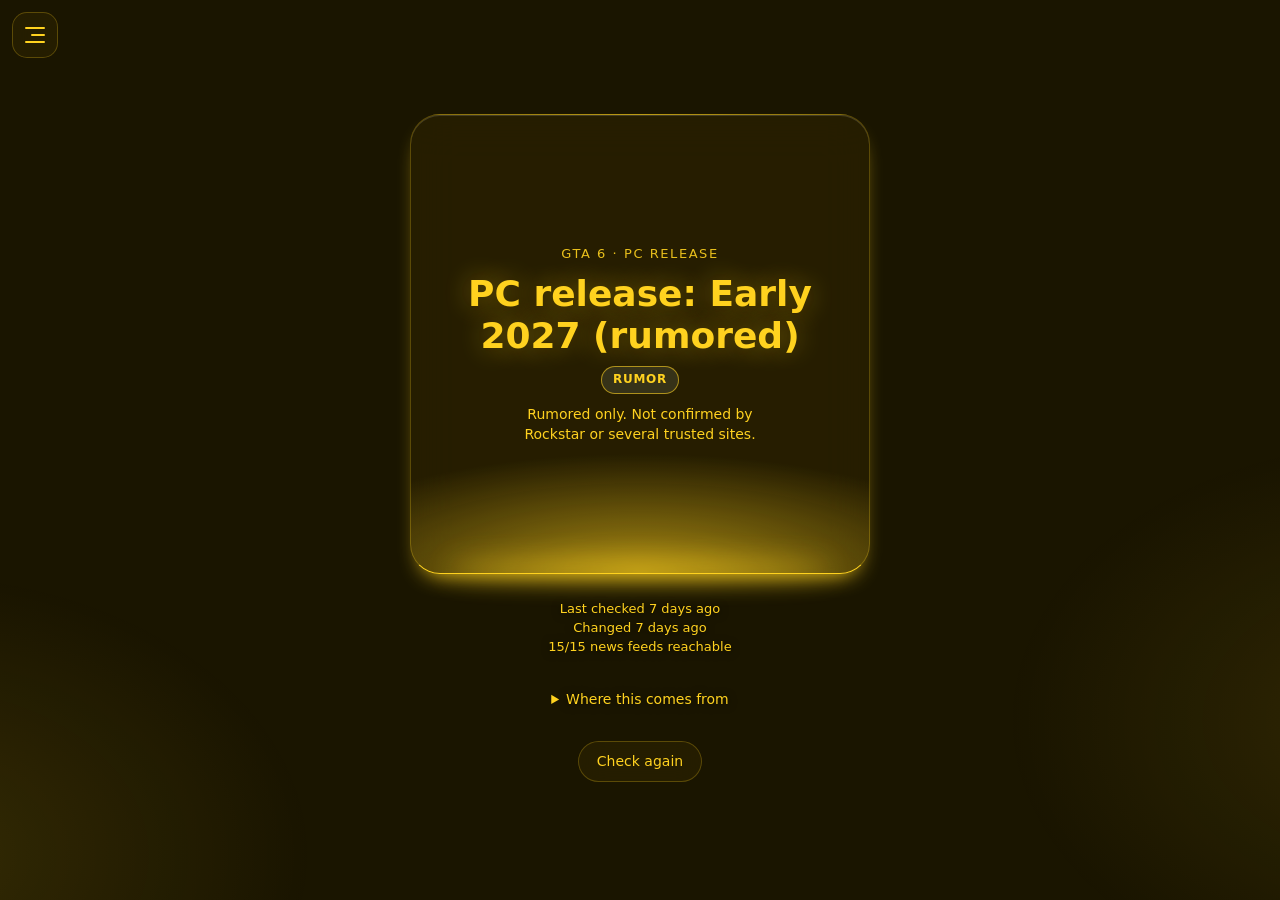
<file: index.html>
<!doctype html>
<html lang="en">
<head>
<meta charset="utf-8">
<meta name="viewport" content="width=device-width, initial-scale=1, viewport-fit=cover">
<title>GTA 6 PC Release Checker</title>
<meta name="description" content="Checks daily whether GTA 6 has a PC release date.">
<meta name="theme-color" content="#0f1a14">
<link rel="manifest" href="manifest.json">
<link rel="apple-touch-icon" href="apple-touch-icon.png">
<link rel="icon" type="image/png" href="icon-192.png">
<meta name="apple-mobile-web-app-capable" content="yes">
<meta name="mobile-web-app-capable" content="yes">
<meta name="apple-mobile-web-app-title" content="GTA 6 PC">
<meta name="apple-mobile-web-app-status-bar-style" content="black-translucent">
<link rel="stylesheet" href="style.css">
</head>
<body data-state="none">

<button id="menuBtn" class="burger" type="button" aria-label="Menu" aria-expanded="false" aria-controls="sidebar">
  <span></span><span></span><span></span>
</button>
<div id="backdrop"></div>

<aside id="sidebar" aria-label="Menu">
  <div class="side-title">GTA 6 PC checker</div>

  <a class="side-item" id="goNotif" href="#/notifications">
    <svg width="22" height="22" viewBox="0 0 24 24" fill="none" stroke="currentColor" stroke-width="2" stroke-linecap="round" stroke-linejoin="round" aria-hidden="true"><path d="M18 8a6 6 0 0 0-12 0c0 7-3 9-3 9h18s-3-2-3-9"/><path d="M13.7 21a2 2 0 0 1-3.4 0"/></svg>
    <span>Notification settings</span>
  </a>

  <div class="acc" id="devAcc">
    <button class="side-item" id="devToggle" type="button" aria-expanded="false" aria-controls="devBody">
      <svg width="22" height="22" viewBox="0 0 24 24" fill="none" stroke="currentColor" stroke-width="2" stroke-linecap="round" stroke-linejoin="round" aria-hidden="true"><polyline points="16 18 22 12 16 6"/><polyline points="8 6 2 12 8 18"/></svg>
      <span>Dev control panel</span>
      <svg class="chev" width="20" height="20" viewBox="0 0 24 24" fill="none" stroke="currentColor" stroke-width="2" stroke-linecap="round" stroke-linejoin="round" aria-hidden="true"><polyline points="6 9 12 15 18 9"/></svg>
    </button>
    <div class="acc-body" id="devBody">
      <div class="acc-inner">
        <button id="checkNow" class="pill primary" type="button">Start GTA 6 check workflow</button>
        <a class="meta" id="forget" href="#" hidden>Forget the saved key on this device</a>
      </div>
    </div>
  </div>
</aside>

<main class="square" aria-live="polite">
  <div class="label">GTA 6 &middot; PC release</div>
  <h1 class="headline" id="headline">Checking&hellip;</h1>
  <div class="count" id="count" hidden></div>
  <span class="badge" id="badge" hidden></span>
  <p class="detail" id="detail"></p>
</main>

<div class="meta" id="meta"></div>

<details id="sources" hidden>
  <summary>Where this comes from</summary>
  <ul id="sourceList"></ul>
</details>

<button id="reload" class="pill" type="button">Check again</button>

<!-- ============ Notification settings (a second page) ============ -->
<section class="view" id="viewNotif" aria-label="Notification settings">
  <div class="view-inner">
    <div class="view-head">
      <button class="back" id="nBack" type="button" aria-label="Back">
        <svg width="22" height="22" viewBox="0 0 24 24" fill="none" stroke="currentColor" stroke-width="2" stroke-linecap="round" stroke-linejoin="round" aria-hidden="true"><line x1="19" y1="12" x2="5" y2="12"/><polyline points="12 19 5 12 12 5"/></svg>
      </button>
      <h2>Notification settings</h2>
    </div>

    <div class="card">
      <div class="row">
        <div>
          <div class="row-title">Notifications on this device</div>
          <p id="nState">Checking&hellip;</p>
        </div>
        <label class="switch" aria-label="Notifications on this device">
          <input type="checkbox" id="nSwitch" disabled>
          <span class="track"></span><span class="knob"></span>
        </label>
      </div>
      <p id="nCount"></p>
      <p id="nLimit">Heads up: this checker currently supports up to 500 devices, and I&rsquo;m working on raising that. Questions or problems? <a id="nContact" href="#" target="_blank" rel="noopener">Contact me on GitHub</a>.</p>
      <div id="tsBox"></div>
    </div>

    <div class="card">
      <h3>Tell me when&hellip;</h3>
      <label class="check"><input type="checkbox" id="pOfficial" checked> The PC release is official or confirmed</label>
      <label class="check"><input type="checkbox" id="pReleased" checked> It&rsquo;s out on PC</label>
      <label class="check"><input type="checkbox" id="pRumor"> New rumors or rumored date changes</label>
      <div class="buttons"><button class="pill primary" id="nSave" type="button" disabled>Save settings</button></div>
    </div>

    <div class="card">
      <h3>Test it</h3>
      <p>Sends a real notification to this device in about a minute. Press it, then <b>close the app or browser</b> and wait. If it pops up, background notifications work.</p>
      <div class="buttons">
        <button class="pill primary" id="nTest" type="button">Send test notification</button>
        <button class="pill" id="nLocal" type="button">Show one right now</button>
      </div>
      <p>&ldquo;Show one right now&rdquo; only checks that your browser allows notifications. It doesn&rsquo;t test the background part.</p>
    </div>
  </div>
</section>

<div id="toast" role="status" aria-live="polite"></div>

<div id="modal" role="dialog" aria-modal="true" aria-labelledby="mTitle">
  <div class="dialog">
    <p id="mTitle"></p>
    <input id="mInput" type="password" autocomplete="off" autocapitalize="off" spellcheck="false">
    <div class="buttons">
      <button class="pill" id="mCancel" type="button">Cancel</button>
      <button class="pill primary" id="mOk" type="button">OK</button>
    </div>
  </div>
</div>

<script>
(function () {
  "use strict";
  var $ = function (id) { return document.getElementById(id); };
  var POLL_MS = window.__GTA6_POLL_MS || 5000;

  /* ================= the answer on the main page ================= */

  function ago(iso) {
    var s = (Date.now() - new Date(iso).getTime()) / 1000;
    if (s < 3600)  return Math.max(1, Math.round(s / 60)) + " min ago";
    if (s < 86400) return Math.round(s / 3600) + " h ago";
    var d = Math.round(s / 86400);
    return d + (d === 1 ? " day ago" : " days ago");
  }

  function daysUntil(isoDate) {
    var p = isoDate.split("-").map(Number);
    var target = new Date(p[0], p[1] - 1, p[2]);
    var now = new Date(); now.setHours(0, 0, 0, 0);
    return Math.round((target - now) / 86400000);
  }

  function stateOf(r) {
    switch (r.status) {
      case "released":      return "released";
      case "date_official": return "date";
      case "pc_confirmed":  return r.confidence === "rumored" ? "rumored" : "confirmed";
      case "date_rumored":
      case "pc_rumored":    return "rumored";
      default:              return "none";
    }
  }

  function render(r) {
    document.body.dataset.state = stateOf(r);
    $("headline").textContent = r.headline || "No PC announcement yet";
    $("detail").textContent = r.detail || "";

    var count = $("count");
    count.hidden = true;
    if (r.date && r.date_kind === "exact") {
      var n = daysUntil(r.date);
      count.textContent = n > 1 ? "in " + n + " days" : n === 1 ? "tomorrow" : n === 0 ? "today" : "";
      count.hidden = !count.textContent;
    }

    var badge = $("badge");
    badge.hidden = !r.confidence;
    badge.textContent = r.confidence === "official" ? "Official" : "Rumor";

    var meta = [];
    if (r.checked_at) {
      var old = (Date.now() - new Date(r.checked_at).getTime()) > 10 * 86400000;
      meta.push('<span class="' + (old ? "warn" : "") + '">Last checked ' + ago(r.checked_at) +
                (old ? " (the daily check may have stopped)" : "") + "</span>");
    }
    if (r.changed_at && r.status !== "none" && r.status !== "unchecked") {
      meta.push("Changed " + ago(r.changed_at));
    }
    if (r.feeds_total) {
      meta.push(r.feeds_ok + "/" + r.feeds_total + " news feeds reachable");
    }
    $("meta").innerHTML = meta.join("<br>");

    var list = $("sourceList");
    list.textContent = "";
    var src = r.sources || [];
    $("sources").hidden = src.length === 0;
    src.forEach(function (s) {
      var li = document.createElement("li");
      var a = document.createElement("a");
      a.textContent = s.title || s.url;
      if (/^https?:\/\//.test(s.url || "")) { a.href = s.url; a.target = "_blank"; a.rel = "noopener"; }
      var small = document.createElement("small");
      small.textContent = (s.source || "") + (s.published ? " · " + s.published : "") +
                          (s.rumor ? " · rumor wording" : "");
      li.appendChild(a); li.appendChild(small); list.appendChild(li);
    });
  }

  function fail(msg) {
    document.body.dataset.state = "error";
    $("headline").textContent = "Couldn’t load the result";
    $("detail").textContent = msg;
    $("count").hidden = true; $("badge").hidden = true;
  }

  /* The daily check saves result.json and subscriptions.json on a separate branch called "data".
     Saving there does NOT redeploy the website; the page just reads the files from GitHub. */
  var DATA_BASE = (function () {
    var m = location.hostname.match(/^(.+)\.github\.io$/), repo = location.pathname.split("/")[1];
    return m && repo ? "https://raw.githubusercontent.com/" + m[1] + "/" + repo + "/data/" : "";
  })();

  // Reads a file from the data branch (cache-busted once per minute); falls back to the site's own copy.
  async function readData(name) {
    var urls = [];
    if (DATA_BASE) urls.push(DATA_BASE + name + "?t=" + Math.floor(Date.now() / 60000));
    urls.push(name + "?t=" + Date.now());
    var lastErr;
    for (var i = 0; i < urls.length; i++) {
      try {
        var res = await fetch(urls[i], { cache: "no-store" });
        if (res.ok) return await res.json();
        lastErr = new Error("HTTP " + res.status);
      } catch (e) { lastErr = e; }
    }
    throw lastErr;
  }

  // Quiet schedule: nothing for 24 h after the last check, then look once an hour until a newer one shows up.
  var pollTimer, lastCheckedSeen;
  function schedulePoll(r) {
    clearTimeout(pollTimer);
    var t = r && r.checked_at ? new Date(r.checked_at).getTime() : 0;
    var wait = t ? Math.max(t + 24 * 3600000 - Date.now(), 0) : 0;
    if (wait === 0) wait = 3600000;                       // overdue: try again in an hour
    pollTimer = setTimeout(function () { load(true); }, Math.min(wait, 2147000000));
  }

  function load(isPoll) {
    return readData("result.json")
      .then(function (r) {
        var key = r && r.checked_at || "";
        if (!isPoll || key !== lastCheckedSeen) render(r);   // timer ticks only redraw when something is new
        lastCheckedSeen = key;
        schedulePoll(r);
      })
      .catch(function (e) {
        if (!isPoll) fail("Couldn’t read the result. " + e.message);
        schedulePoll(null);
      });
  }

  // "Check again" just reloads the page (shows the latest saved answer)
  // The text breaks into letters that scatter outward, then the page reloads.
  $("reload").addEventListener("click", function () {
    var btn = this, sq = document.querySelector(".square");
    if (btn.disabled) return;
    btn.disabled = true;
    if (window.matchMedia("(prefers-reduced-motion: reduce)").matches) { location.reload(); return; }
    var rnd = function (n) { return (Math.random() * 2 - 1) * n; };
    sq.querySelectorAll(".label, .headline, .count, .badge, .detail").forEach(function (el) {
      if (el.hidden || !el.textContent) return;
      var words = el.textContent.split(" ");
      el.textContent = "";
      words.forEach(function (word, i) {
        var w = document.createElement("span"); w.className = "w";
        word.split("").forEach(function (c) {
          var s = document.createElement("span"); s.className = "ch"; s.textContent = c;
          s.style.setProperty("--dx", rnd(230) + "px"); s.style.setProperty("--dy", rnd(230) + "px");
          s.style.setProperty("--r", rnd(200) + "deg"); w.appendChild(s);
        });
        el.appendChild(w);
        if (i < words.length - 1) el.appendChild(document.createTextNode(" "));
      });
    });
    var b = sq.getBoundingClientRect();
    for (var i = 0; i < 26; i++) {
      var p = document.createElement("i"); p.className = "shard";
      p.style.left = (b.left + b.width / 2 + rnd(b.width / 3)) + "px";
      p.style.top = (b.top + b.height / 2 + rnd(b.height / 3)) + "px";
      p.style.setProperty("--dx", rnd(260) + "px"); p.style.setProperty("--dy", rnd(260) + "px");
      p.style.setProperty("--r", rnd(360) + "deg"); document.body.appendChild(p);
    }
    requestAnimationFrame(function () { sq.classList.add("scatter"); });
    setTimeout(function () { location.reload(); }, 850);
  });

  /* ================= small helpers: toast + dialog ================= */

  var toastTimer;
  function say(msg, sticky) {
    var t = $("toast");
    clearTimeout(toastTimer);
    if (!msg) { t.classList.remove("show"); return; }
    t.textContent = msg; t.classList.add("show");
    if (!sticky) toastTimer = setTimeout(function () { t.classList.remove("show"); }, 7000);
  }
  function sleep(ms) { return new Promise(function (r) { setTimeout(r, ms); }); }

  function askText(message, secret) {
    return new Promise(function (resolve) {
      var modal = $("modal"), input = $("mInput");
      $("mTitle").textContent = message;
      input.type = secret ? "password" : "text"; input.value = "";
      modal.classList.add("show");
      setTimeout(function () { input.focus(); }, 60);
      function done(v) {
        modal.classList.remove("show");
        $("mOk").removeEventListener("click", ok);
        $("mCancel").removeEventListener("click", cancel);
        input.removeEventListener("keydown", key);
        resolve(v);
      }
      function ok() { done(input.value.trim()); }
      function cancel() { done(null); }
      function key(e) { if (e.key === "Enter") ok(); else if (e.key === "Escape") cancel(); }
      $("mOk").addEventListener("click", ok);
      $("mCancel").addEventListener("click", cancel);
      input.addEventListener("keydown", key);
    });
  }

  /* ================= menu (hamburger sidebar) ================= */

  var cameFromMain = false;
  function setMenu(open) {
    document.body.classList.toggle("menu-open", open);
    $("menuBtn").setAttribute("aria-expanded", String(open));
  }
  $("menuBtn").addEventListener("click", function () {
    setMenu(!document.body.classList.contains("menu-open"));
  });
  $("backdrop").addEventListener("click", function () { setMenu(false); });
  document.addEventListener("keydown", function (e) { if (e.key === "Escape") setMenu(false); });
  $("devToggle").addEventListener("click", function () {
    var acc = $("devAcc"), open = !acc.classList.contains("open");
    acc.classList.toggle("open", open);
    this.setAttribute("aria-expanded", String(open));
  });
  $("goNotif").addEventListener("click", function () { cameFromMain = true; setMenu(false); });
  $("nBack").addEventListener("click", function () {
    if (cameFromMain) history.back(); else location.replace("#/");
  });

  function route() {
    var on = location.hash === "#/notifications";
    document.body.classList.toggle("view-notif", on);
    if (on) { setMenu(false); refreshNotif(); }
  }
  window.addEventListener("hashchange", route);

  /* ================= GitHub access (key locked by your code) ================= */

  var KEY = "gta6pc_key";
  var LABEL = "Start GTA 6 check workflow";
  var CODE_HASH = "ecd9806672c06d4b03fc8e931847c20dd6aa5ad4e8d7085230683ae8abf17b66"; // sha256("gta6pc:" + code)
  var host = location.hostname.match(/^(.+)\.github\.io$/);
  var repoName = location.pathname.split("/")[1];
  var slug = host && repoName ? host[1] + "/" + repoName : "";
  var memKey = "";      // key unlocked from lock.json (kept in memory only, never saved)
  var lockCache;        // undefined = not looked for yet, null = no lock.json, object = lock.json
  (function () {      // "Contact me" link points to this site's own GitHub repo
    var a = $("nContact");
    if (!a) return;
    if (slug) a.href = "https://github.com/" + slug; else a.hidden = true;
  })();

  function getKey() {
    if (memKey) return memKey;
    try { return localStorage.getItem(KEY) || ""; } catch (e) { return ""; }
  }
  function setKey(k) { try { localStorage.setItem(KEY, k); } catch (e) {} }
  function clearKey() { memKey = ""; try { localStorage.removeItem(KEY); } catch (e) {} }
  function showForget() { $("forget").hidden = !getKey() || !!memKey; }

  async function sha256hex(s) {
    var buf = await crypto.subtle.digest("SHA-256", new TextEncoder().encode(s));
    return Array.prototype.map.call(new Uint8Array(buf), function (b) {
      return ("0" + b.toString(16)).slice(-2);
    }).join("");
  }
  function b64d(s) {
    var bin = atob(s), out = new Uint8Array(bin.length);
    for (var i = 0; i < bin.length; i++) out[i] = bin.charCodeAt(i);
    return out;
  }
  function toBytes(b64url) {
    var p = b64url.replace(/-/g, "+").replace(/_/g, "/");
    while (p.length % 4) p += "=";
    return b64d(p);
  }

  // lock.json = the GitHub key, encrypted with your code (made by make-lock.html)
  async function loadLock() {
    try {
      var r = await fetch("lock.json?t=" + Date.now(), { cache: "no-store" });
      if (!r.ok) return null;
      var j = await r.json();
      return j && j.data && j.salt && j.iv && j.iter ? j : null;
    } catch (e) { return null; }
  }
  async function decryptLock(lock, code) {
    var base = await crypto.subtle.importKey("raw", new TextEncoder().encode(code), "PBKDF2", false, ["deriveKey"]);
    var key = await crypto.subtle.deriveKey(
      { name: "PBKDF2", salt: b64d(lock.salt), iterations: lock.iter, hash: "SHA-256" },
      base, { name: "AES-GCM", length: 256 }, false, ["decrypt"]);
    var plain = await crypto.subtle.decrypt({ name: "AES-GCM", iv: b64d(lock.iv) }, key, b64d(lock.data));
    return new TextDecoder().decode(plain);   // throws if the code is wrong
  }

  var unlocked = false;
  async function unlock() {          // used only when there is no lock.json
    if (unlocked) return true;
    if (!(window.crypto && crypto.subtle)) { say("The code check needs the secure (https) page link."); return false; }
    var c = await askText("Enter the code", true);
    if (!c) return false;
    if ((await sha256hex("gta6pc:" + c)) === CODE_HASH) { unlocked = true; return true; }
    say("Wrong code.");
    return false;
  }

  // Makes sure we have the GitHub key (asks for the code when needed). true = ready.
  async function ensureKey() {
    if (!slug) { say("Open this page from its GitHub Pages link to use this."); return false; }
    if (lockCache === undefined) lockCache = await loadLock();
    if (lockCache) {
      if (!memKey) {
        if (!(window.crypto && crypto.subtle)) { say("This needs the secure (https) page link."); return false; }
        var code = await askText("Enter the code", true);
        if (!code) return false;
        try { memKey = await decryptLock(lockCache, code); }
        catch (e) { say("Wrong code."); return false; }
      }
      return true;
    }
    if (!(await unlock())) return false;
    if (!getKey()) {
      var k = await askText("Paste your GitHub key. It is saved only on this device.", true);
      if (!k) return false;
      setKey(k); showForget();
    }
    return true;
  }

  function api(path, opts) {
    opts = opts || {};
    var headers = {
      "Authorization": "Bearer " + getKey(),
      "Accept": "application/vnd.github+json",
      "X-GitHub-Api-Version": "2022-11-28"
    };
    for (var h in (opts.headers || {})) headers[h] = opts.headers[h];
    return fetch("https://api.github.com" + path,
                 { method: opts.method || "GET", headers: headers, body: opts.body });
  }

  function keyProblem(status) {
    if (status === 401 || status === 403 || status === 404) {
      var wasLocked = !!lockCache;
      clearKey(); showForget();
      say(wasLocked
        ? "GitHub didn’t accept the stored key (error " + status + "). It may have expired: make a new lock.json."
        : "GitHub didn’t accept the key (error " + status + "). Try again to paste a new one.");
    } else {
      say("GitHub said no (error " + status + ").");
    }
  }

  // Starts one of the workflows. inputs = {name: "value"} or null.
  async function dispatchWorkflow(file, inputs) {
    var body = { ref: "main" };
    if (inputs) body.inputs = inputs;
    var r = await api("/repos/" + slug + "/actions/workflows/" + file + "/dispatches", {
      method: "POST", headers: { "Content-Type": "application/json" }, body: JSON.stringify(body)
    });
    if (r.status === 204) return true;
    keyProblem(r.status);
    return false;
  }

  // Waits (up to ~5 min) for the run we just started to finish. Returns the run or null.
  async function waitForRun(file, t0) {
    for (var i = 0; i < 60; i++) {
      await sleep(POLL_MS);
      var rr = await api("/repos/" + slug + "/actions/workflows/" + file + "/runs?event=workflow_dispatch&per_page=5");
      if (!rr.ok) continue;
      var runs = (await rr.json()).workflow_runs || [];
      for (var j = 0; j < runs.length; j++) {
        if (new Date(runs[j].created_at).getTime() >= t0 - 60000 && runs[j].status === "completed") return runs[j];
      }
    }
    return null;
  }

  /* ================= dev panel: start the check workflow ================= */

  async function checkNow() {
    var btn = $("checkNow");
    if (!(await ensureKey())) return;
    btn.disabled = true; btn.textContent = "Starting…";
    var t0 = Date.now();
    try {
      if (!(await dispatchWorkflow("check.yml"))) return;
      btn.textContent = "Checking…";
      say("Started. This takes about a minute.", true);
      var run = await waitForRun("check.yml", t0);
      if (!run) { say("Still running. Press “Check again” in a minute or two."); return; }
      if (run.conclusion !== "success") { say("The check failed. Open the Actions tab on GitHub to see the error."); return; }
      // read the fresh answer straight from the repo (the website itself can lag a minute)
      var fr = await api("/repos/" + slug + "/contents/result.json?ref=data&t=" + Date.now(),
                         { headers: { "Accept": "application/vnd.github.raw+json" } });
      if (fr.ok) { render(await fr.json()); say("Done ✓ fresh result loaded."); }
      else { load(); say("Done ✓"); }
    } catch (e) {
      say("Couldn’t reach GitHub: " + e.message);
    } finally {
      btn.disabled = false; btn.textContent = LABEL;
    }
  }
  $("checkNow").addEventListener("click", checkNow);
  $("forget").addEventListener("click", function (ev) {
    ev.preventDefault(); clearKey(); showForget(); say("Key removed from this device.");
  });

  /* ================= notifications ================= */

  var DEFAULT_PREFS = { official: true, released: true, rumor: false };
  var savedPrefs = { official: true, released: true, rumor: false };   // what GitHub has for this device
  var vapidCache;

  function supportProblem() {
    if ("serviceWorker" in navigator && "PushManager" in window && "Notification" in window) return "";
    var ios = /iPhone|iPad|iPod/.test(navigator.userAgent);
    var standalone = window.navigator.standalone === true || (window.matchMedia && matchMedia("(display-mode: standalone)").matches);
    if (ios && !standalone) return "On iPhone, first add this page to your Home Screen (Share → Add to Home Screen) and open it from there.";
    return "This browser can’t do push notifications.";
  }

  async function loadVapid() {
    if (vapidCache !== undefined) return vapidCache;
    try {
      var r = await fetch("vapid.json?t=" + Date.now(), { cache: "no-store" });
      var j = r.ok ? await r.json() : null;
      vapidCache = j && j.publicKey ? j : null;
    } catch (e) { vapidCache = null; }
    return vapidCache;
  }

  async function readSubs() {
    try {
      var j = await readData("subscriptions.json");
      return Array.isArray(j) ? j : [];
    } catch (e) { return []; }
  }

  function getReg() {
    return navigator.serviceWorker.register("sw.js").then(function () { return navigator.serviceWorker.ready; });
  }
  function sameBytes(a, b) {
    if (a.length !== b.length) return false;
    for (var i = 0; i < a.length; i++) if (a[i] !== b[i]) return false;
    return true;
  }
  function deviceLabel() {
    var ua = navigator.userAgent;
    var os = /Android/.test(ua) ? "Android" : /iPhone|iPad|iPod/.test(ua) ? "iPhone" : /Windows/.test(ua) ? "Windows" :
             /Mac/.test(ua) ? "Mac" : /Linux/.test(ua) ? "Linux" : "device";
    var br = /Edg\//.test(ua) ? "Edge" : /Firefox\//.test(ua) ? "Firefox" : /Chrome\//.test(ua) ? "Chrome" :
             /Safari\//.test(ua) ? "Safari" : "browser";
    var app = window.navigator.standalone === true || (window.matchMedia && matchMedia("(display-mode: standalone)").matches);
    return os + " · " + br + (app ? " (app)" : "");
  }
  function readPrefs() {
    return { official: $("pOfficial").checked, released: $("pReleased").checked, rumor: $("pRumor").checked };
  }
  function setPrefs(p) {
    $("pOfficial").checked = !!p.official; $("pReleased").checked = !!p.released; $("pRumor").checked = !!p.rumor;
  }
  function prefsDiffer() {
    var p = readPrefs();
    return p.official !== !!savedPrefs.official || p.released !== !!savedPrefs.released || p.rumor !== !!savedPrefs.rumor;
  }

  var needsRegister = false;
  function updateSave() { $("nSave").disabled = !($("nSwitch").checked && (needsRegister || prefsDiffer())); }

  async function refreshNotif() {
    var sw = $("nSwitch"), st = $("nState");
    var problem = supportProblem();
    var enable = function (on) {
      ["pOfficial", "pReleased", "pRumor", "nTest", "nLocal"].forEach(function (id) { $(id).disabled = !on; });
    };
    if (problem) { sw.checked = false; sw.disabled = true; enable(false); st.textContent = problem; $("nCount").textContent = ""; updateSave(); return; }
    var vapid = await loadVapid();
    if (!vapid) {
      sw.checked = false; sw.disabled = true; enable(false);
      st.textContent = "Not set up yet: upload vapid.json to the site (see make-vapid.html).";
      $("nCount").textContent = ""; updateSave(); return;
    }
    sw.disabled = false;
    var perm = Notification.permission;
    var reg = await navigator.serviceWorker.getRegistration();
    var sub = reg ? await reg.pushManager.getSubscription() : null;
    var subs = await readSubs();
    var entry = sub ? subs.filter(function (e) { return e.endpoint === sub.endpoint; })[0] : null;

    sw.checked = !!sub && perm === "granted";
    needsRegister = false;
    if (perm === "denied") st.textContent = "Blocked in your browser settings. Allow notifications for this site, then come back.";
    else if (sw.checked && entry) st.textContent = "On. This device is registered ✓";
    else if (sw.checked) { st.textContent = "Allowed, but not registered yet. Press Save settings."; needsRegister = true; }
    else st.textContent = "Off on this device.";

    savedPrefs = entry && entry.prefs ? entry.prefs : DEFAULT_PREFS;
    setPrefs(savedPrefs);
    $("nCount").textContent = subs.length === 1 ? "1 device is registered." : subs.length + " devices are registered.";
    enable(sw.checked);
    $("nLocal").disabled = perm === "denied";
    updateSave();
  }

  /* Public notification gateway (a free Cloudflare Worker, see worker.js).
     It holds the GitHub key, so visitors never need a password for notifications.
     Paste your Worker address here, e.g. "https://gta6-push.yourname.workers.dev" */
  var PUSH_API = "https://gta6-push.dragonspirit787.workers.dev/";

  /* Cloudflare Turnstile (bot check). The site key is public by design; the secret stays in the worker.
     Paste your site key here. Leave "PASTE" in it to switch the check off. */
  var TURNSTILE_SITEKEY = "0x4AAAAAAGSjdyqP9FRmIF2O";
  var tsLoading = null, tsWidget = null;

  function loadTurnstile() {
    if (window.turnstile) return Promise.resolve();
    if (!tsLoading) tsLoading = new Promise(function (resolve, reject) {
      var s = document.createElement("script");
      s.src = "https://challenges.cloudflare.com/turnstile/v0/api.js?render=explicit";
      s.async = true; s.onload = resolve;
      s.onerror = function () { tsLoading = null; reject(new Error("Couldn’t load the security check")); };
      document.head.appendChild(s);
    });
    return tsLoading;
  }

  // Tokens work once, so every request gets a fresh one.
  async function getTurnstileToken() {
    if (!TURNSTILE_SITEKEY || TURNSTILE_SITEKEY.indexOf("PASTE") !== -1) return "";
    await loadTurnstile();
    var box = $("tsBox");
    if (tsWidget !== null) { try { window.turnstile.remove(tsWidget); } catch (e) {} tsWidget = null; }
    box.innerHTML = "";
    return new Promise(function (resolve, reject) {
      var timer = setTimeout(function () { reject(new Error("The security check took too long. Try again")); }, 60000);
      tsWidget = window.turnstile.render(box, {
        sitekey: TURNSTILE_SITEKEY,
        appearance: "interaction-only",
        callback: function (t) { clearTimeout(timer); resolve(t); },
        "error-callback": function () { clearTimeout(timer); reject(new Error("The security check failed. Reload the page and try again")); }
      });
    });
  }

  async function pushApi(action, payload) {
    if (!PUSH_API || PUSH_API.indexOf("REPLACE-ME") !== -1) {
      say("Notifications aren’t connected yet: the site owner needs to set PUSH_API in index.html."); return false;
    }
    try {
      payload.turnstile = await getTurnstileToken();
      var r = await fetch(PUSH_API + "/" + action, {
        method: "POST", headers: { "Content-Type": "application/json" }, body: JSON.stringify(payload)
      });
      if (r.status === 403) { say("The security check didn’t pass. Reload the page and try again."); return false; }
      if (r.status === 429) { say("Too many requests from this device. Try again in a bit."); return false; }
      if (!r.ok) { say("The notification service said no (error " + r.status + ")."); return false; }
      return true;
    } catch (e) { say("Couldn’t reach the notification service: " + e.message); return false; }
  }

  function samePrefs(a, b) {
    a = a || DEFAULT_PREFS; b = b || DEFAULT_PREFS;
    return !!a.official === !!b.official && !!a.released === !!b.released && !!a.rumor === !!b.rumor;
  }

  // Waits (up to ~3.5 min) until the public device list shows what we asked for.
  async function waitForDevice(endpoint, test) {
    for (var i = 0; i < 42; i++) {
      await sleep(5000);
      var subs = await readSubs();
      var e = subs.filter(function (x) { return x.endpoint === endpoint; })[0];
      if (test(e)) return true;
    }
    return false;
  }

  async function registerOnServer(sub) {
    var prefs = readPrefs();
    say("Registering this device…", true);
    var ok = await pushApi("subscribe", { subscription: sub.toJSON(), prefs: prefs, label: deviceLabel() });
    if (!ok) return false;
    say("Sent. This takes about a minute…", true);
    var done = await waitForDevice(sub.endpoint, function (e) { return !!e && samePrefs(e.prefs, prefs); });
    if (!done) { say("Still working on it. Come back to this page in a minute."); return false; }
    say("Saved ✓ This device is registered.");
    return true;
  }

  async function enableHere() {
    // Ask for permission FIRST, straight from the tap (iPhone Safari insists on this)
    var perm = Notification.permission;
    if (perm === "default") perm = await Notification.requestPermission();
    if (perm !== "granted") { say("Notifications are blocked. Allow them for this site in your browser settings."); return false; }
    var vapid = await loadVapid();
    if (!vapid) { say("vapid.json is missing on the site."); return false; }
    var reg = await getReg();
    var want = toBytes(vapid.publicKey);
    var sub = await reg.pushManager.getSubscription();
    if (sub) {
      var have = sub.options && sub.options.applicationServerKey ? new Uint8Array(sub.options.applicationServerKey) : null;
      if (!have || !sameBytes(have, want)) { await sub.unsubscribe(); sub = null; }   // keys changed
    }
    if (!sub) {
      try { sub = await reg.pushManager.subscribe({ userVisibleOnly: true, applicationServerKey: want }); }
      catch (e) { say("Couldn’t turn on notifications: " + e.message); return false; }
    }
    await registerOnServer(sub);
    return true;
  }

  async function disableHere() {
    var reg = await navigator.serviceWorker.getRegistration();
    var sub = reg ? await reg.pushManager.getSubscription() : null;
    if (!sub) return;
    var endpoint = sub.endpoint;
    await sub.unsubscribe();
    say("Turned off on this device.");
    if (await pushApi("unsubscribe", { endpoint: endpoint })) say("Turned off ✓ It will leave the device list in about a minute.");
    else say("Turned off here. It will disappear from the list the next time it can’t be reached.");
  }

  $("nSwitch").addEventListener("change", async function () {
    var sw = this; sw.disabled = true;
    try {
      if (sw.checked) { if (!(await enableHere())) sw.checked = false; }
      else await disableHere();
    } finally { sw.disabled = false; await refreshNotif(); }
  });

  ["pOfficial", "pReleased", "pRumor"].forEach(function (id) { $(id).addEventListener("change", updateSave); });

  $("nSave").addEventListener("click", async function () {
    var btn = this; btn.disabled = true;
    try {
      var reg = await navigator.serviceWorker.getRegistration();
      var sub = reg ? await reg.pushManager.getSubscription() : null;
      if (!sub) { say("Turn notifications on first."); return; }
      await registerOnServer(sub);
    } finally { await refreshNotif(); }
  });

  $("nTest").addEventListener("click", async function () {
    var btn = this;
    var reg = await navigator.serviceWorker.getRegistration();
    var sub = reg ? await reg.pushManager.getSubscription() : null;
    if (!sub) { say("Turn notifications on first."); return; }
    btn.disabled = true;
    try {
      if (!(await pushApi("test", { endpoint: sub.endpoint }))) return;
      say("Test started. Close the app or browser now. A notification should arrive in about a minute. If nothing shows up, tell the site owner.");
    } finally { setTimeout(function () { btn.disabled = false; }, 15000); }
  });

  $("nLocal").addEventListener("click", async function () {
    try {
      var perm = Notification.permission;
      if (perm === "default") perm = await Notification.requestPermission();
      if (perm !== "granted") { say("Your browser is blocking notifications for this site."); return; }
      var reg = await getReg();
      await reg.showNotification("GTA 6 PC checker", {
        body: "Local test: your browser allows notifications ✓", icon: "icon-192.png", tag: "gta6pc-local"
      });
      say("Sent. Look for it in your notifications.");
    } catch (e) { say("Couldn’t show it: " + e.message); }
  });

  /* ================= start ================= */

  document.addEventListener("visibilitychange", function () { if (!document.hidden) load(); });
  route();
  load();
  showForget();
})();
</script>
</body>
</html>
</file>
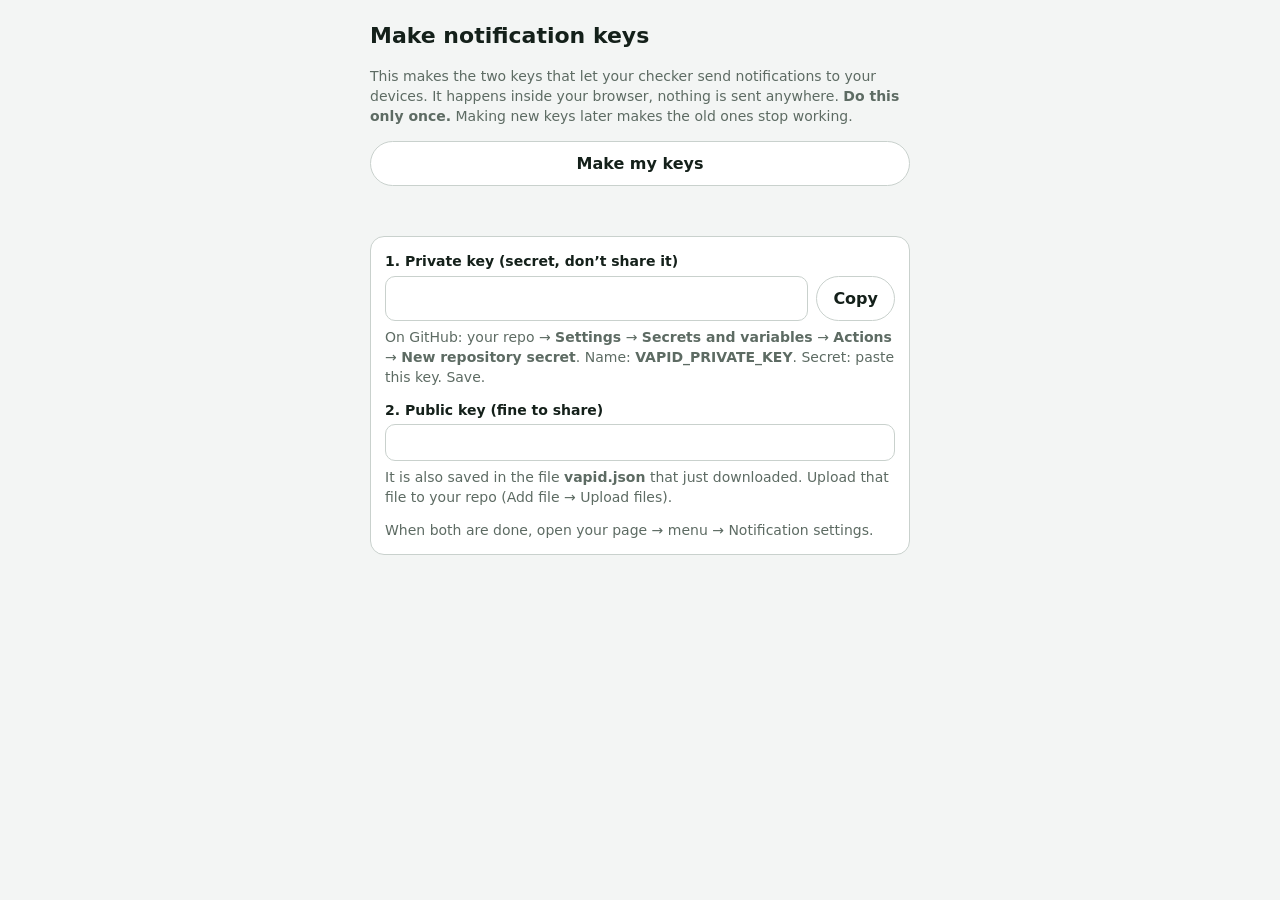
<file: make-vapid.html>
<!doctype html>
<html lang="en">
<head>
<meta charset="utf-8">
<meta name="viewport" content="width=device-width, initial-scale=1">
<meta name="robots" content="noindex">
<title>Make notification keys</title>
<style>
  :root { --bg:#f3f5f4; --fg:#14201a; --muted:#5d6b63; --line:#c9d1cd; --card:#fff; --ok:#1f9d55; --bad:#d64545; }
  @media (prefers-color-scheme: dark) { :root { --bg:#0f1a14; --fg:#e8f1ec; --muted:#93a39a; --line:#2c4336; --card:#15241c; } }
  * { box-sizing: border-box; }
  body { margin:0; background:var(--bg); color:var(--fg); font:16px/1.45 system-ui,-apple-system,"Segoe UI",Roboto,sans-serif; padding:20px 16px; }
  main { max-width: 540px; margin: 0 auto; display: grid; gap: 14px; }
  h1 { font-size: 22px; margin: 0; }
  p, li { color: var(--muted); font-size: 14px; margin: 0; }
  ol { margin: 0; padding-left: 20px; display: grid; gap: 6px; }
  label { display:block; font-weight:600; font-size:14px; margin-bottom:4px; }
  input { width:100%; font:ui-monospace,Menlo,monospace; font-size:13px; padding:10px 12px; color:var(--fg); background:var(--card); border:1px solid var(--line); border-radius:10px; }
  button { font:inherit; font-weight:600; padding:10px 16px; border-radius:999px; border:1px solid var(--line); background:var(--card); color:var(--fg); cursor:pointer; }
  .row { display:flex; gap:8px; } .row input { flex:1; }
  #msg { font-weight:600; min-height: 1.4em; } .ok { color: var(--ok); } .bad { color: var(--bad); }
  .box { background:var(--card); border:1px solid var(--line); border-radius:14px; padding:14px; display:grid; gap:12px; }
</style>
</head>
<body>
<main>
  <h1>Make notification keys</h1>
  <p>This makes the two keys that let your checker send notifications to your devices. It happens inside your browser, nothing is sent anywhere. <b>Do this only once.</b> Making new keys later makes the old ones stop working.</p>
  <button id="make" type="button">Make my keys</button>
  <div id="msg" role="status"></div>

  <div id="out" class="box" hidden>
    <div>
      <label for="priv">1. Private key (secret, don&rsquo;t share it)</label>
      <div class="row"><input id="priv" readonly><button id="copy" type="button">Copy</button></div>
      <p style="margin-top:6px">On GitHub: your repo &rarr; <b>Settings</b> &rarr; <b>Secrets and variables</b> &rarr; <b>Actions</b> &rarr; <b>New repository secret</b>. Name: <b>VAPID_PRIVATE_KEY</b>. Secret: paste this key. Save.</p>
    </div>
    <div>
      <label for="pub">2. Public key (fine to share)</label>
      <input id="pub" readonly>
      <p style="margin-top:6px">It is also saved in the file <b>vapid.json</b> that just downloaded. Upload that file to your repo (Add file &rarr; Upload files).</p>
    </div>
    <p>When both are done, open your page &rarr; menu &rarr; Notification settings.</p>
  </div>
</main>

<script>
(function () {
  var $ = function (id) { return document.getElementById(id); };
  function b64u(bytes) {
    var s = ""; for (var i = 0; i < bytes.length; i++) s += String.fromCharCode(bytes[i]);
    return btoa(s).replace(/\+/g, "-").replace(/\//g, "_").replace(/=+$/, "");
  }
  function say(t, cls) { $("msg").textContent = t; $("msg").className = cls || ""; }

  $("make").addEventListener("click", async function () {
    if (!(window.crypto && crypto.subtle)) { say("Open this page from its https link so encryption is available.", "bad"); return; }
    if ($("out").hidden === false && !confirm("You already made keys on this page. Making new ones breaks the old ones. Continue?")) return;
    try {
      var kp = await crypto.subtle.generateKey({ name: "ECDSA", namedCurve: "P-256" }, true, ["sign", "verify"]);
      var pub = new Uint8Array(await crypto.subtle.exportKey("raw", kp.publicKey));      // 65 bytes
      var jwk = await crypto.subtle.exportKey("jwk", kp.privateKey);                       // jwk.d = 32 bytes
      var pubB64 = b64u(pub);
      if (pub.length !== 65 || !jwk.d) throw new Error("unexpected key format");
      $("priv").value = jwk.d; $("pub").value = pubB64; $("out").hidden = false;

      var json = JSON.stringify({ publicKey: pubB64 }, null, 2) + "\n";
      var a = document.createElement("a");
      a.href = URL.createObjectURL(new Blob([json], { type: "application/json" }));
      a.download = "vapid.json"; document.body.appendChild(a); a.click(); a.remove();
      say("Done ✓ Follow steps 1 and 2 below.", "ok");
    } catch (e) { say("Something went wrong: " + e.message, "bad"); }
  });

  $("copy").addEventListener("click", async function () {
    try { await navigator.clipboard.writeText($("priv").value); this.textContent = "Copied ✓"; }
    catch (e) { $("priv").select(); this.textContent = "Select + copy"; }
    var b = this; setTimeout(function () { b.textContent = "Copy"; }, 2000);
  });
})();
</script>
</body>
</html>
</file>
<file: style.css>
/* Look of the GTA 6 PC release checker: dark glass, glowing from below.
   Colors live at the top. The glow + text color follow the answer (data-state set by index.html).
   Change a color in one place and the whole page follows. */

@property --accent { syntax: "<color>"; inherits: true; initial-value: #9fb3a8; }

:root {
  --bg: #0a130e; --fg: #e8f1ec; --muted: #93a39a; --line: rgba(255,255,255,.12);
  --glass: rgba(22,40,30,.46); --glass-solid: #12211a; --accent: #9fb3a8;
  --accent-bg: color-mix(in srgb, var(--accent) 14%, transparent);
  --ease: cubic-bezier(.2,.8,.2,1);
  color-scheme: dark;
}
body                          { transition: --accent .7s ease, background .5s; }
body[data-state="none"]       { --accent: #9fb3a8; }
body[data-state="confirmed"],
body[data-state="date"],
body[data-state="released"]   { --accent: #3ddc84; }
body[data-state="error"]      { --accent: #ff5c5c; }
/* rumor: everything yellow (page, outline, text) */
body[data-state="rumored"] {
  --bg: #1a1500; --fg: #ffd21f; --muted: #e6bd1c; --line: rgba(255,210,31,.25);
  --glass: rgba(48,38,0,.5); --glass-solid: #261f00; --accent: #ffd21f;
}

* { box-sizing: border-box; }
[hidden] { display: none !important; }
html, body { height: 100%; }
body {
  margin: 0; background: var(--bg); color: var(--accent);
  font: 16px/1.45 system-ui, -apple-system, "Segoe UI", Roboto, sans-serif;
  display: flex; flex-direction: column; align-items: center; justify-content: center;
  padding: max(20px, env(safe-area-inset-top)) 16px max(24px, env(safe-area-inset-bottom));
  gap: 20px; overflow-x: hidden;
}
body.menu-open, body.view-notif { overflow: hidden; }

/* ---------- background: slow colored light, rising from the bottom ---------- */
body::before {
  content: ""; position: fixed; inset: -25%; z-index: -1; pointer-events: none;
  background:
    radial-gradient(40% 30% at 50% 108%, color-mix(in srgb, var(--accent) 16%, transparent), transparent 70%),
    radial-gradient(30% 30% at 12% 80%,  color-mix(in srgb, var(--accent) 12%, transparent), transparent 70%),
    radial-gradient(30% 30% at 90% 70%,  color-mix(in srgb, var(--accent) 10%, transparent), transparent 70%);
  animation: drift 22s ease-in-out infinite alternate;
}
@keyframes drift { to { transform: translate3d(3%,-4%,0) scale(1.08) rotate(2deg); } }

/* ---------- main glass square ---------- */
.square {
  position: relative; isolation: isolate;
  width: min(86vw, 440px); aspect-ratio: 1 / 1;
  display: flex; flex-direction: column; align-items: center; justify-content: center;
  text-align: center; gap: 10px; padding: 24px; border-radius: 30px;
  background:
    radial-gradient(80% 26% at 50% 100%, color-mix(in srgb, var(--accent) 60%, transparent), transparent 100%),
    var(--glass);
  -webkit-backdrop-filter: blur(22px) saturate(140%); backdrop-filter: blur(22px) saturate(140%);
  border: 1px solid var(--line);
  border-bottom-color: var(--accent);
  box-shadow: inset 0 1px 0 rgba(255,255,255,.14),
              0 12px 22px -12px var(--accent);
  animation: rise .9s var(--ease) both;
}
/* the shine that spills out underneath */
.square::after {
  content: ""; position: absolute; z-index: -1; left: 8%; right: 8%; bottom: -4px; height: 14px;
  background: var(--accent); filter: blur(14px); opacity: .75; border-radius: 50%;
  animation: breathe 4.5s ease-in-out infinite;
}
@keyframes rise { from { opacity: 0; transform: translateY(26px) scale(.96); filter: blur(8px); } }
@keyframes breathe { 50% { opacity: .45; transform: scaleX(1.05); } }

.label { font-size: 13px; letter-spacing: .12em; text-transform: uppercase; color: var(--accent); opacity: .9; }
.headline { font-size: clamp(25px, 7.4vw, 36px); font-weight: 750; line-height: 1.15; margin: 0; color: var(--accent);
            text-shadow: 0 0 28px color-mix(in srgb, var(--accent) 45%, transparent); }
.count { font-size: 18px; font-weight: 600; color: var(--accent); }
.badge {
  font-size: 12px; font-weight: 700; letter-spacing: .06em; text-transform: uppercase;
  padding: 4px 11px; border-radius: 999px; color: var(--accent); background: var(--accent-bg);
  border: 1px solid color-mix(in srgb, var(--accent) 60%, transparent);
}
.detail { font-size: 14px; color: var(--accent); opacity: 1; margin: 0; max-width: 30ch; }
.meta { font-size: 13px; color: var(--accent); opacity: 1; text-align: center; text-shadow: 0 1px 8px rgba(0,0,0,.75); }
.warn { color: #ffb020; font-weight: 600; opacity: 1; }
a.meta { text-decoration: underline; }

details { width: min(86vw, 440px); font-size: 14px; }
summary { cursor: pointer; color: var(--accent); opacity: 1; text-shadow: 0 1px 8px rgba(0,0,0,.75); text-align: center; padding: 6px; }
ul { list-style: none; margin: 8px 0 0; padding: 0; display: grid; gap: 8px; }
li { background: var(--glass); border: 1px solid var(--line); border-radius: 14px; padding: 10px 12px;
     -webkit-backdrop-filter: blur(14px); backdrop-filter: blur(14px); }
li a { color: var(--fg); text-decoration: none; font-weight: 600; word-break: break-word; }
li small { display: block; color: var(--muted); margin-top: 2px; }

/* ---------- buttons ---------- */
.pill {
  font: inherit; font-size: 14px; color: var(--fg); background: var(--glass);
  -webkit-backdrop-filter: blur(14px); backdrop-filter: blur(14px);
  border: 1px solid var(--line); border-radius: 999px; padding: 9px 18px; cursor: pointer;
  transition: border-color .25s, box-shadow .25s, transform .2s var(--ease), opacity .2s;
}
.pill:hover, .pill:focus-visible { border-color: var(--accent); box-shadow: 0 0 22px -4px var(--accent); }
.pill:active { transform: scale(.95); }
.pill:disabled { opacity: .5; cursor: default; box-shadow: none; transform: none; }
.pill.primary { border-color: color-mix(in srgb, var(--accent) 70%, transparent); color: var(--accent); font-weight: 650; }
#reload { color: var(--accent); }

/* ---------- "Check again": the text breaks apart and scatters ---------- */
.w { display: inline-block; white-space: nowrap; }
.ch { display: inline-block; }
.square.scatter .ch {
  transition: transform .75s cubic-bezier(.5,0,.9,.4), opacity .6s ease .1s, filter .6s;
  transform: translate(var(--dx), var(--dy)) rotate(var(--r)) scale(.4); opacity: 0; filter: blur(5px);
}
.square.scatter { transition: transform .8s ease .1s, filter .8s ease .1s; transform: scale(.94); filter: brightness(1.3); }
.shard {
  position: fixed; z-index: 60; width: 7px; height: 7px; border-radius: 2px; pointer-events: none;
  background: var(--accent); box-shadow: 0 0 12px var(--accent);
  animation: shard .85s cubic-bezier(.2,.7,.3,1) forwards;
}
@keyframes shard { to { transform: translate(var(--dx), var(--dy)) rotate(var(--r)) scale(.2); opacity: 0; } }

/* ---------- hamburger ---------- */
.burger {
  position: fixed; top: max(12px, env(safe-area-inset-top)); left: 12px; z-index: 30;
  width: 46px; height: 46px; padding: 0; border-radius: 15px; border: 1px solid var(--line);
  background: var(--glass); -webkit-backdrop-filter: blur(16px); backdrop-filter: blur(16px);
  cursor: pointer; display: grid; place-content: center; gap: 5px;
  transition: border-color .25s, box-shadow .25s;
}
.burger:hover, .burger:focus-visible, body.menu-open .burger { border-color: var(--accent); box-shadow: 0 0 20px -4px var(--accent); }
.burger span { display: block; width: 20px; height: 2px; border-radius: 2px; background: var(--accent);
               transition: transform .4s var(--ease), opacity .2s ease, width .3s; }
.burger span:nth-child(2) { width: 14px; justify-self: end; }
body.menu-open .burger span:nth-child(1) { transform: translateY(7px) rotate(45deg); }
body.menu-open .burger span:nth-child(2) { opacity: 0; }
body.menu-open .burger span:nth-child(3) { transform: translateY(-7px) rotate(-45deg); }

#backdrop {
  position: fixed; inset: 0; z-index: 20; background: rgba(0,0,0,.45);
  -webkit-backdrop-filter: blur(0); backdrop-filter: blur(0);
  opacity: 0; visibility: hidden;
  transition: opacity .4s, visibility .4s, backdrop-filter .4s, -webkit-backdrop-filter .4s;
}
body.menu-open #backdrop { opacity: 1; visibility: visible; -webkit-backdrop-filter: blur(6px); backdrop-filter: blur(6px); }

#sidebar {
  position: fixed; top: 0; left: 0; bottom: 0; z-index: 25; width: min(84vw, 320px);
  background: linear-gradient(to top, color-mix(in srgb, var(--accent) 16%, transparent), transparent 45%), var(--glass-solid);
  border-right: 1px solid var(--line); box-shadow: 20px 0 60px -20px color-mix(in srgb, var(--accent) 40%, transparent);
  padding: calc(72px + env(safe-area-inset-top)) 12px 20px; overflow-y: auto;
  display: flex; flex-direction: column; gap: 4px;
  transform: translateX(-104%); visibility: hidden; border-radius: 0 26px 26px 0;
  transition: transform .5s var(--ease), visibility .5s;
}
body.menu-open #sidebar { transform: none; visibility: visible; }
/* items glide in one after another */
#sidebar > * { opacity: 0; transform: translateX(-18px); transition: opacity .3s, transform .45s var(--ease); }
body.menu-open #sidebar > * { opacity: 1; transform: none; }
body.menu-open #sidebar > :nth-child(1) { transition-delay: .12s; }
body.menu-open #sidebar > :nth-child(2) { transition-delay: .18s; }
body.menu-open #sidebar > :nth-child(3) { transition-delay: .24s; }
.side-title { font-size: 12px; letter-spacing: .12em; text-transform: uppercase; color: var(--muted); padding: 0 12px 8px; }
.side-item {
  display: flex; align-items: center; gap: 12px; width: 100%; padding: 13px 12px; border: 0;
  border-radius: 14px; background: none; color: var(--fg); font: inherit; font-size: 16px;
  text-align: left; text-decoration: none; cursor: pointer; transition: background .25s;
}
.side-item:hover, .side-item:focus-visible { background: var(--accent-bg); }
.side-item svg { flex: none; color: var(--accent); }
.chev { margin-left: auto; transition: transform .4s var(--ease); }
.acc.open .chev { transform: rotate(180deg); }
/* smooth height: grid row grows from 0 to its natural size */
.acc-body { display: grid; grid-template-rows: 0fr; transition: grid-template-rows .45s var(--ease); }
.acc.open .acc-body { grid-template-rows: 1fr; }
.acc-inner { min-height: 0; overflow: hidden; padding: 0 12px 0 48px; display: flex; flex-direction: column;
             align-items: flex-start; gap: 10px; opacity: 0; transition: padding .45s var(--ease), opacity .3s; }
.acc.open .acc-inner { padding: 8px 12px 12px 48px; opacity: 1; }
.acc-inner .pill { text-align: left; }

/* ---------- notification settings view ---------- */
.view {
  position: fixed; inset: 0; z-index: 40; color: var(--fg); overflow-y: auto;
  background: linear-gradient(to top, color-mix(in srgb, var(--accent) 18%, transparent), transparent 40%), var(--bg);
  padding: max(14px, env(safe-area-inset-top)) 16px 40px;
  transform: translateX(100%); visibility: hidden;
  transition: transform .5s var(--ease), visibility .5s;
}
body.view-notif .view { transform: none; visibility: visible; }
.view-inner { max-width: 540px; margin: 0 auto; display: grid; gap: 16px; }
.view-head { display: flex; align-items: center; gap: 12px; padding-top: 4px; }
.view-head h2 { margin: 0; font-size: 21px; color: var(--accent); }
.back { width: 44px; height: 44px; border-radius: 14px; border: 1px solid var(--line); background: var(--glass);
        color: var(--accent); cursor: pointer; display: grid; place-items: center; padding: 0; transition: border-color .25s, transform .2s; }
.back:hover { border-color: var(--accent); }
.back:active { transform: translateX(-3px); }
.card {
  background: var(--glass); border: 1px solid var(--line); border-radius: 20px; padding: 16px; display: grid; gap: 12px;
  -webkit-backdrop-filter: blur(18px); backdrop-filter: blur(18px); box-shadow: inset 0 1px 0 rgba(255,255,255,.08);
}
.card h3 { margin: 0; font-size: 15px; color: var(--accent); }
.card p { margin: 0; font-size: 13.5px; color: var(--muted); }
.card a { color: var(--accent); }
.row { display: flex; align-items: center; justify-content: space-between; gap: 12px; }
.row-title { font-weight: 650; }
.check { display: flex; align-items: center; gap: 10px; font-size: 15px; cursor: pointer; }
.check input { width: 20px; height: 20px; accent-color: var(--accent); flex: none; }
.buttons { display: flex; flex-wrap: wrap; gap: 10px; }
/* view cards slide up in turn when the page opens */
body.view-notif .card { animation: rise .7s var(--ease) both; }
body.view-notif .card:nth-child(2) { animation-delay: .08s; }
body.view-notif .card:nth-child(3) { animation-delay: .16s; }

.switch { position: relative; width: 54px; height: 31px; flex: none; }
.switch input { position: absolute; inset: 0; width: 100%; height: 100%; margin: 0; opacity: 0; cursor: pointer; z-index: 2; }
.switch .track { position: absolute; inset: 0; border-radius: 999px; background: rgba(255,255,255,.14); transition: background .3s, box-shadow .3s; }
.switch .knob { position: absolute; top: 3px; left: 3px; width: 25px; height: 25px; border-radius: 50%; background: #fff;
                box-shadow: 0 1px 4px rgba(0,0,0,.4); transition: transform .35s cubic-bezier(.3,1.5,.5,1); }
.switch input:checked ~ .track { background: var(--accent); box-shadow: 0 0 18px -2px var(--accent); }
.switch input:checked ~ .knob { transform: translateX(23px); }
.switch input:disabled { cursor: not-allowed; }
.switch input:focus-visible ~ .track { outline: 2px solid var(--accent); outline-offset: 2px; }

/* ---------- toast + dialog ---------- */
#toast {
  position: fixed; left: 50%; bottom: max(18px, env(safe-area-inset-bottom)); z-index: 90;
  transform: translate(-50%, 24px) scale(.96); opacity: 0; pointer-events: none;
  max-width: min(92vw, 440px); padding: 11px 18px; text-align: center; font-size: 14px;
  background: var(--glass-solid); color: var(--fg); border: 1px solid var(--accent); border-radius: 16px;
  box-shadow: 0 10px 34px -6px color-mix(in srgb, var(--accent) 50%, transparent);
  transition: opacity .3s, transform .4s var(--ease);
}
#toast.show { opacity: 1; transform: translate(-50%, 0); }
#modal {
  position: fixed; inset: 0; z-index: 100; display: grid; place-items: center; padding: 16px;
  background: rgba(0,0,0,.55); -webkit-backdrop-filter: blur(6px); backdrop-filter: blur(6px);
  opacity: 0; visibility: hidden; transition: opacity .25s, visibility .25s; color: var(--fg);
}
#modal.show { opacity: 1; visibility: visible; }
.dialog { width: min(92vw, 380px); display: grid; gap: 12px; padding: 20px; background: var(--glass-solid);
          border: 1px solid var(--accent); border-radius: 22px; box-shadow: 0 20px 60px -10px color-mix(in srgb, var(--accent) 45%, transparent);
          transform: scale(.94); transition: transform .4s var(--ease); }
#modal.show .dialog { transform: none; }
.dialog p { margin: 0; font-weight: 600; }
.dialog input { width: 100%; font: inherit; font-size: 16px; padding: 11px 13px; color: var(--fg);
                background: rgba(0,0,0,.3); border: 1px solid var(--line); border-radius: 12px; }
.dialog input:focus { outline: 0; border-color: var(--accent); }
.dialog .buttons { justify-content: flex-end; }

@media (min-width: 900px) { .square { width: 460px; } body { gap: 26px; } }
@media (prefers-reduced-motion: reduce) {
  *, *::before, *::after { animation: none !important; transition-duration: .01ms !important; }
}
</file>
